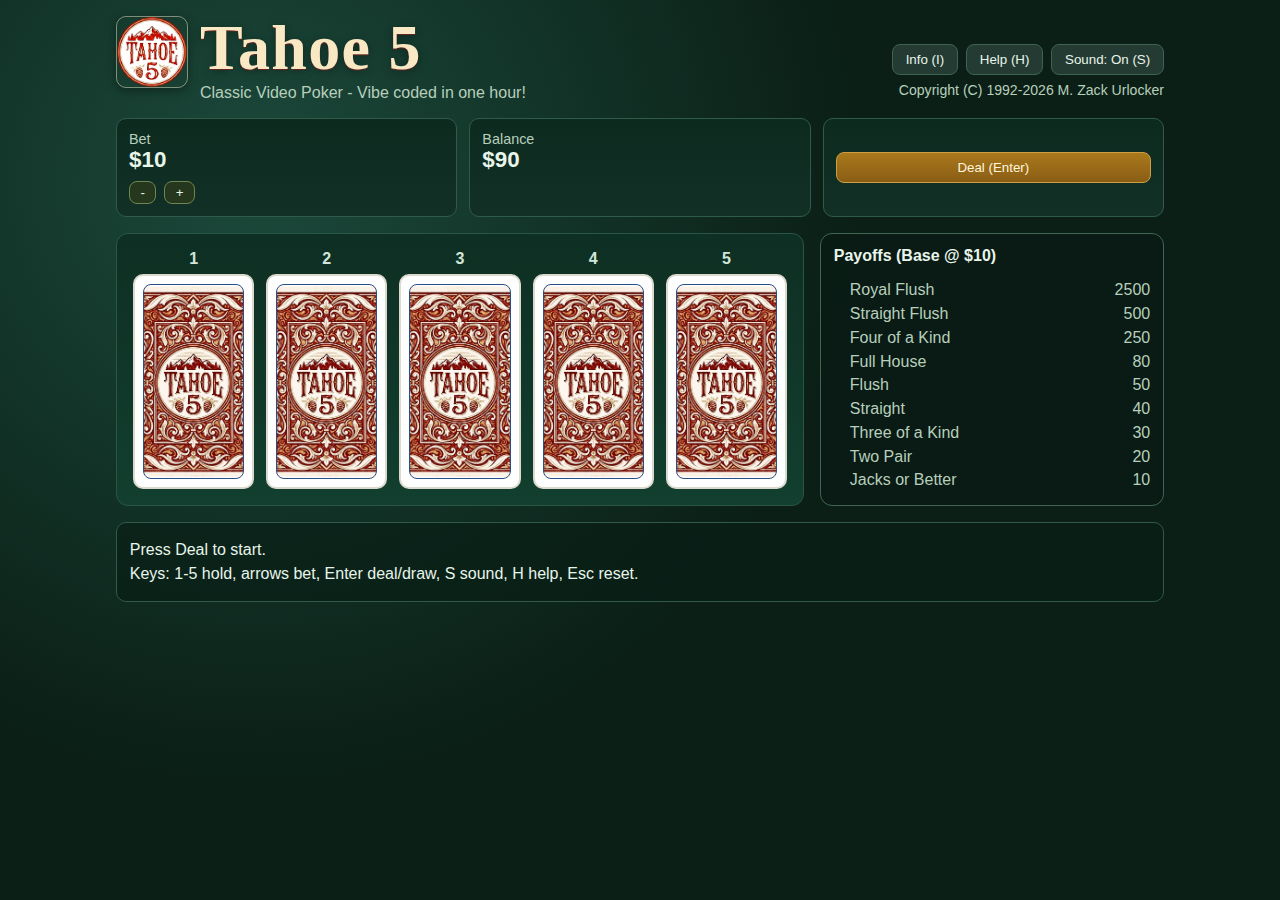
<file: index.html>
<!doctype html>
<html lang="en">
  <head>
    <meta charset="utf-8" />
    <meta name="viewport" content="width=device-width, initial-scale=1" />
    <title>Tahoe 5</title>
    <link rel="stylesheet" href="./styles.css" />
  </head>
  <body>
    <main class="app">
      <header class="topbar">
        <div class="brand">
          <img class="brand-logo" src="./assets/tahoe-5-logo-1.png" alt="Tahoe 5 logo" />
          <div class="brand-text">
            <h1>Tahoe 5</h1>
            <p>Classic Video Poker - Vibe coded in one hour!</p>
          </div>
        </div>
        <div class="controls">
          <div class="control-buttons">
            <button id="infoBtn" class="btn secondary" type="button" aria-label="Open info">Info (I)</button>
            <button id="helpBtn" class="btn secondary" type="button" aria-label="Open help">Help (H)</button>
            <button id="soundBtn" class="btn secondary" type="button" aria-label="Toggle sound">Sound: On (S)</button>
          </div>
          <p class="header-copyright">Copyright (C) 1992-2026 M. Zack Urlocker</p>
        </div>
      </header>

      <section class="status-panel" aria-label="Game status">
        <div class="status-item">
          <span>Bet</span>
          <strong id="betValue">$10</strong>
          <div class="bet-controls">
            <button id="betDownBtn" class="btn small" type="button" aria-label="Decrease bet">-</button>
            <button id="betUpBtn" class="btn small" type="button" aria-label="Increase bet">+</button>
          </div>
        </div>
        <div class="status-item">
          <span>Balance</span>
          <strong id="balanceValue">$90</strong>
        </div>
        <div class="status-item action-item">
          <button id="dealDrawBtn" class="btn primary" type="button">Deal (Enter)</button>
        </div>
      </section>

      <section class="table-area">
        <div class="cards" id="cards" aria-label="Hand cards"></div>
        <aside class="paytable" aria-label="Paytable">
          <h2>Payoffs (Base @ $10)</h2>
          <ul id="paytableList"></ul>
        </aside>
      </section>

      <section class="result">
        <p id="resultLine">Press Deal to start.</p>
        <p id="subLine">Keys: 1-5 hold, arrows bet, Enter deal/draw, S sound, H help, Esc reset.</p>
      </section>
    </main>

    <dialog id="helpDialog">
      <h2>How To Play</h2>
      <p>1. Adjust your bet before dealing.</p>
      <p>2. Press Deal, then select cards to Hold.</p>
      <p>3. Press Draw to replace non-held cards.</p>
      <p>4. Payout uses classic Tahoe values and bet multiplier.</p>
      <h3>Keyboard Controls</h3>
      <p>Enter = Deal/Draw, 1-5 = Hold toggle, Arrows = Bet, S = Sound, H = Help, Esc = Reset</p>
      <form method="dialog">
        <button class="btn primary" value="close">Close</button>
      </form>
    </dialog>

    <dialog id="infoDialog">
      <h2>Info</h2>
      <img class="info-logo" src="./assets/tahoe-5-logo-1.png" alt="Tahoe 5 logo" />
      <p>This project was based on a Turbo Pascal shareware game I published in 1992. It was made available for DOS, Windows and the Atari Portfolio. Unfortunately, I lost the source code decades ago.</p>
      <p>So last summer, I vibe coded a text mode version using Turbo Pascal 4.0 in a DOS Box with some ChatGPT assistance. I wrote most of the code by hand and had to correct much of the generated code.</p>
      <p>Now with ChatGPT 5.3 and the CodeX app from OpenAI, I created a PRD from the working Turbo Pascal source code and then generated a fully working JavaScript app. It worked first time! I added some graphics for the cards and then added or refined features using prompts in CodeX.</p>
      <p>I did not write or review any code in this version. It just worked!</p>
      <form method="dialog">
        <button class="btn primary" value="close">Close</button>
      </form>
    </dialog>

    <script src="./app.js"></script>
  </body>
</html>
</file>
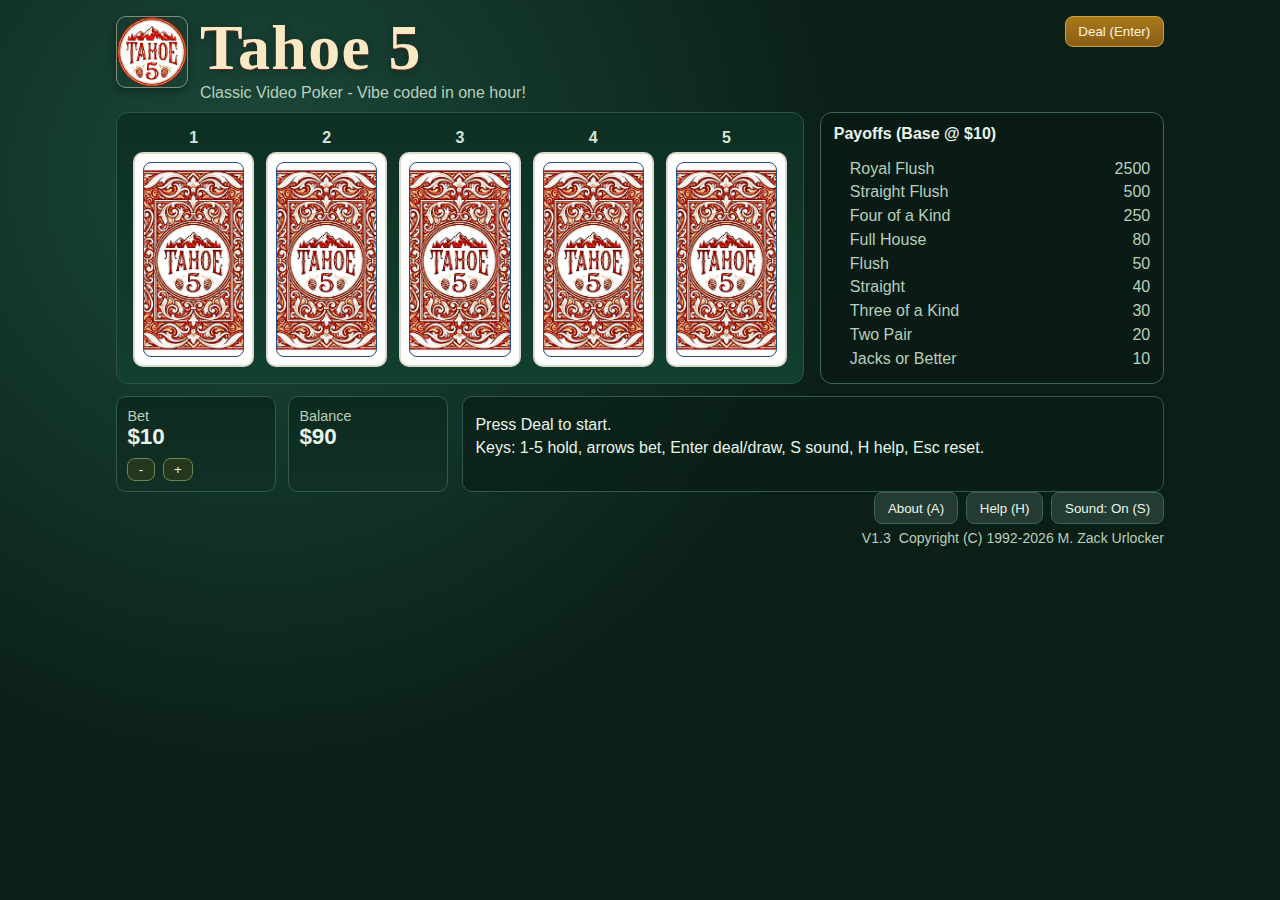
<file: app/index.html>
<!doctype html>
<html lang="en">
  <head>
    <meta charset="utf-8" />
    <meta name="viewport" content="width=device-width, initial-scale=1" />
    <title>Tahoe 5</title>
    <link rel="stylesheet" href="./styles.css?v=1.1.1" />
  </head>
  <body>
    <main class="app">
      <header class="topbar">
        <div class="brand">
          <img class="brand-logo" src="./assets/tahoe-5-logo-1.png" alt="Tahoe 5 logo" />
          <div class="brand-text">
            <h1>Tahoe 5</h1>
            <p>Classic Video Poker - Vibe coded in one hour!</p>
          </div>
        </div>
        <div class="header-action">
          <button id="dealDrawBtn" class="btn primary" type="button">Deal (Enter)</button>
        </div>
      </header>

      <section class="table-area">
        <div class="cards" id="cards" aria-label="Hand cards"></div>
        <aside class="paytable" aria-label="Paytable">
          <h2>Payoffs (Base @ $10)</h2>
          <ul id="paytableList"></ul>
        </aside>
      </section>

      <section class="status-row" aria-label="Game status and result">
        <section class="status-panel" aria-label="Game status">
          <div class="status-item">
            <span>Bet</span>
            <strong id="betValue">$10</strong>
            <div class="bet-controls">
              <button id="betDownBtn" class="btn small" type="button" aria-label="Decrease bet">-</button>
              <button id="betUpBtn" class="btn small" type="button" aria-label="Increase bet">+</button>
            </div>
          </div>
          <div class="status-item">
            <span>Balance</span>
            <strong id="balanceValue">$90</strong>
          </div>
        </section>

        <section class="result">
          <p id="resultLine">Press Deal to start.</p>
          <p id="subLine">Keys: 1-5 hold, arrows bet, Enter deal/draw, S sound, H help, Esc reset.</p>
        </section>
      </section>

      <section class="utility-panel">
        <div class="controls">
          <div class="control-buttons">
            <button id="aboutBtn" class="btn secondary" type="button" aria-label="Open about">About (A)</button>
            <button id="helpBtn" class="btn secondary" type="button" aria-label="Open help">Help (H)</button>
            <button id="soundBtn" class="btn secondary" type="button" aria-label="Toggle sound">Sound: On (S)</button>
          </div>
          <div class="utility-meta">
            <span id="versionTag" class="header-version">V1.3</span>
            <p class="header-copyright">Copyright (C) 1992-2026 M. Zack Urlocker</p>
          </div>
        </div>
      </section>
    </main>

    <dialog id="helpDialog">
      <h2>How To Play</h2>
      <p>1. Adjust your bet before dealing.</p>
      <p>2. Press Deal, then select cards to Hold.</p>
      <p>3. Press Draw to replace non-held cards.</p>
      <p>4. Payout uses classic Tahoe values and bet multiplier.</p>
      <h3>Keyboard Controls</h3>
      <p>Enter = Deal/Draw, 1-5 = Hold toggle, Arrows = Bet, S = Sound, H = Help, Esc = Reset</p>
      <form method="dialog">
        <button class="btn primary" value="close">Close</button>
      </form>
    </dialog>

    <dialog id="aboutDialog">
      <h2>About</h2>
      <img class="about-logo" src="./assets/tahoe-5-logo-1.png" alt="Tahoe 5 logo" />
      <p>This project was based on a Turbo Pascal shareware game I published in 1992. It was made available for DOS, Windows and the Atari Portfolio. Unfortunately, I lost the source code decades ago.</p>
      <p>So last summer, I vibe coded a text mode version using Turbo Pascal 4.0 in a DOS Box with some ChatGPT assistance. I wrote most of the code (about 600 lines) by hand. ChatGPT generated an efficient shuffle algorithm as well as the music routines. The latter didn't compile and had to be corrected by hand.</p>
      <p>Now with ChatGPT 5.3 and the CodeX app from OpenAI, I created a PRD from the working Turbo Pascal source code. Then I asked it to generate a VS Code project. It created the JavaScript app (around 700 lines) and the related html and css files (another 700 lines.) It compiled and ran first time! I added some graphics for the cards and then added a few features and fixed minor bugs using prompts in CodeX.</p>
      <p>I did not write or review any code in this version. It just worked!</p>
      <form method="dialog">
        <button class="btn primary" value="close">Close</button>
      </form>
    </dialog>

    <script src="./app.js?v=1.1.1"></script>
  </body>
</html>
</file>
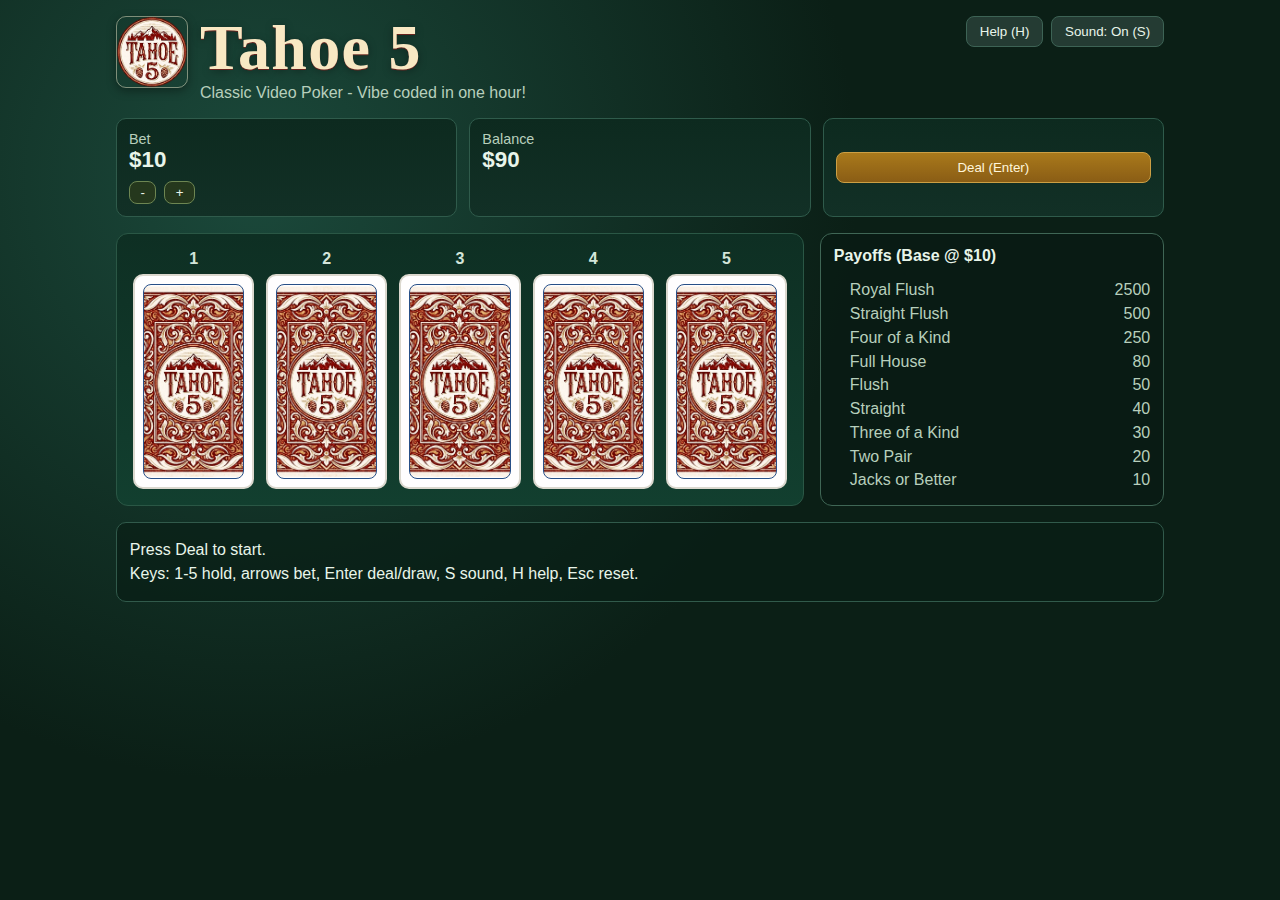
<file: v1.0/app/index.html>
<!doctype html>
<html lang="en">
  <head>
    <meta charset="utf-8" />
    <meta name="viewport" content="width=device-width, initial-scale=1" />
    <title>Tahoe 5</title>
    <link rel="stylesheet" href="./styles.css" />
  </head>
  <body>
    <main class="app">
      <header class="topbar">
        <div class="brand">
          <img class="brand-logo" src="./assets/tahoe-5-logo-1.png" alt="Tahoe 5 logo" />
          <div class="brand-text">
            <h1>Tahoe 5</h1>
            <p>Classic Video Poker - Vibe coded in one hour!</p>
          </div>
        </div>
        <div class="controls">
          <button id="helpBtn" class="btn secondary" type="button" aria-label="Open help">Help (H)</button>
          <button id="soundBtn" class="btn secondary" type="button" aria-label="Toggle sound">Sound: On (S)</button>
        </div>
      </header>

      <section class="status-panel" aria-label="Game status">
        <div class="status-item">
          <span>Bet</span>
          <strong id="betValue">$10</strong>
          <div class="bet-controls">
            <button id="betDownBtn" class="btn small" type="button" aria-label="Decrease bet">-</button>
            <button id="betUpBtn" class="btn small" type="button" aria-label="Increase bet">+</button>
          </div>
        </div>
        <div class="status-item">
          <span>Balance</span>
          <strong id="balanceValue">$90</strong>
        </div>
        <div class="status-item action-item">
          <button id="dealDrawBtn" class="btn primary" type="button">Deal (Enter)</button>
        </div>
      </section>

      <section class="table-area">
        <div class="cards" id="cards" aria-label="Hand cards"></div>
        <aside class="paytable" aria-label="Paytable">
          <h2>Payoffs (Base @ $10)</h2>
          <ul id="paytableList"></ul>
        </aside>
      </section>

      <section class="result">
        <p id="resultLine">Press Deal to start.</p>
        <p id="subLine">Keys: 1-5 hold, arrows bet, Enter deal/draw, S sound, H help, Esc reset.</p>
      </section>
    </main>

    <dialog id="helpDialog">
      <h2>How To Play</h2>
      <p>1. Adjust your bet before dealing.</p>
      <p>2. Press Deal, then select cards to Hold.</p>
      <p>3. Press Draw to replace non-held cards.</p>
      <p>4. Payout uses classic Tahoe values and bet multiplier.</p>
      <h3>Keyboard Controls</h3>
      <p>Enter = Deal/Draw, 1-5 = Hold toggle, Arrows = Bet, S = Sound, H = Help, Esc = Reset</p>
      <form method="dialog">
        <button class="btn primary" value="close">Close</button>
      </form>
    </dialog>

    <script src="./app.js"></script>
  </body>
</html>
</file>
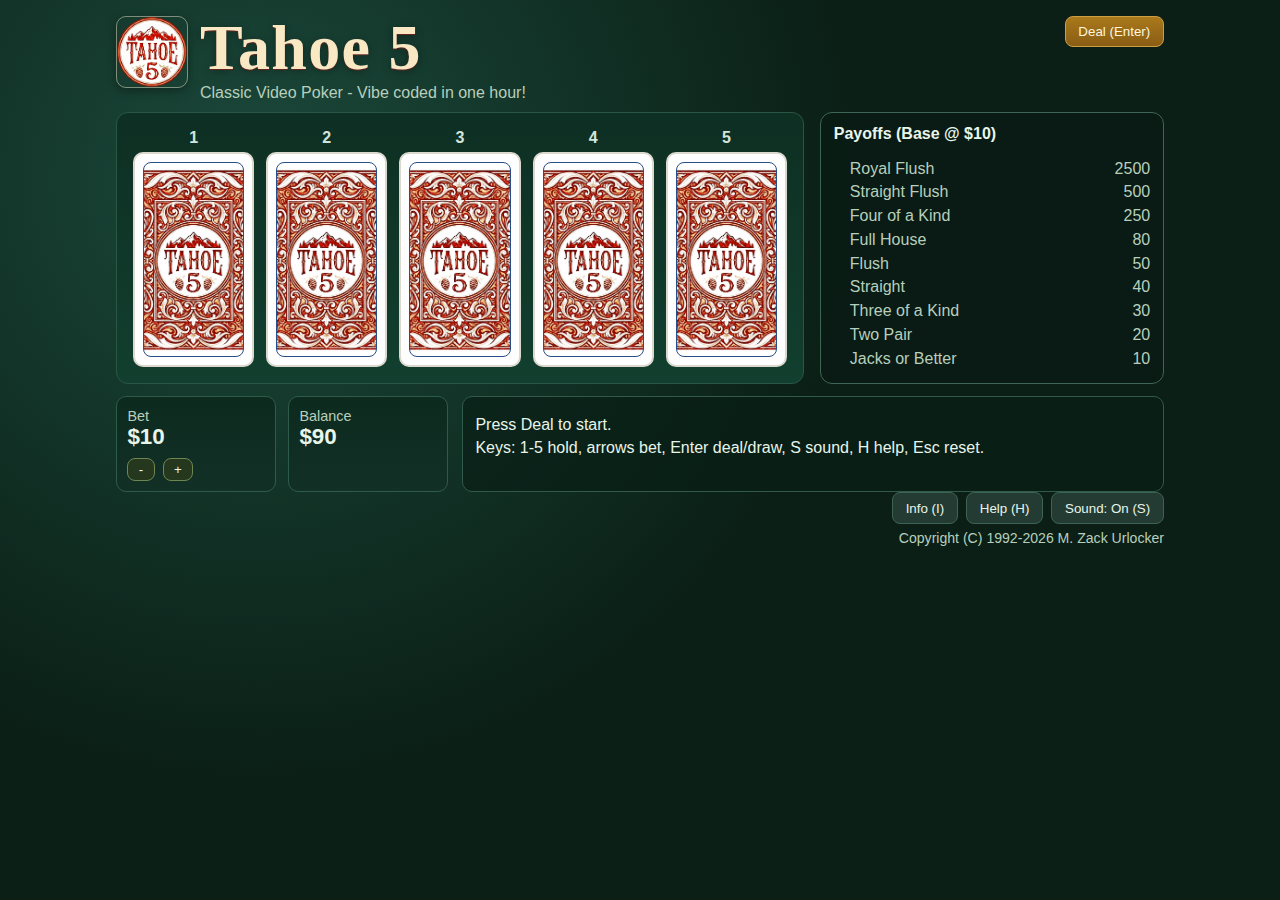
<file: versions/v1.2/app/index.html>
<!doctype html>
<html lang="en">
  <head>
    <meta charset="utf-8" />
    <meta name="viewport" content="width=device-width, initial-scale=1" />
    <title>Tahoe 5</title>
    <link rel="stylesheet" href="./styles.css?v=1.1.1" />
  </head>
  <body>
    <main class="app">
      <header class="topbar">
        <div class="brand">
          <img class="brand-logo" src="./assets/tahoe-5-logo-1.png" alt="Tahoe 5 logo" />
          <div class="brand-text">
            <h1>Tahoe 5</h1>
            <p>Classic Video Poker - Vibe coded in one hour!</p>
          </div>
        </div>
        <div class="header-action">
          <button id="dealDrawBtn" class="btn primary" type="button">Deal (Enter)</button>
        </div>
      </header>

      <section class="table-area">
        <div class="cards" id="cards" aria-label="Hand cards"></div>
        <aside class="paytable" aria-label="Paytable">
          <h2>Payoffs (Base @ $10)</h2>
          <ul id="paytableList"></ul>
        </aside>
      </section>

      <section class="status-row" aria-label="Game status and result">
        <section class="status-panel" aria-label="Game status">
          <div class="status-item">
            <span>Bet</span>
            <strong id="betValue">$10</strong>
            <div class="bet-controls">
              <button id="betDownBtn" class="btn small" type="button" aria-label="Decrease bet">-</button>
              <button id="betUpBtn" class="btn small" type="button" aria-label="Increase bet">+</button>
            </div>
          </div>
          <div class="status-item">
            <span>Balance</span>
            <strong id="balanceValue">$90</strong>
          </div>
        </section>

        <section class="result">
          <p id="resultLine">Press Deal to start.</p>
          <p id="subLine">Keys: 1-5 hold, arrows bet, Enter deal/draw, S sound, H help, Esc reset.</p>
        </section>
      </section>

      <section class="utility-panel">
        <div class="controls">
          <div class="control-buttons">
            <button id="infoBtn" class="btn secondary" type="button" aria-label="Open info">Info (I)</button>
            <button id="helpBtn" class="btn secondary" type="button" aria-label="Open help">Help (H)</button>
            <button id="soundBtn" class="btn secondary" type="button" aria-label="Toggle sound">Sound: On (S)</button>
          </div>
          <p class="header-copyright">Copyright (C) 1992-2026 M. Zack Urlocker</p>
        </div>
      </section>
    </main>

    <dialog id="helpDialog">
      <h2>How To Play</h2>
      <p>1. Adjust your bet before dealing.</p>
      <p>2. Press Deal, then select cards to Hold.</p>
      <p>3. Press Draw to replace non-held cards.</p>
      <p>4. Payout uses classic Tahoe values and bet multiplier.</p>
      <h3>Keyboard Controls</h3>
      <p>Enter = Deal/Draw, 1-5 = Hold toggle, Arrows = Bet, S = Sound, H = Help, Esc = Reset</p>
      <form method="dialog">
        <button class="btn primary" value="close">Close</button>
      </form>
    </dialog>

    <dialog id="infoDialog">
      <h2>Info</h2>
      <img class="info-logo" src="./assets/tahoe-5-logo-1.png" alt="Tahoe 5 logo" />
      <p>This project was based on a Turbo Pascal shareware game I published in 1992. It was made available for DOS, Windows and the Atari Portfolio. Unfortunately, I lost the source code decades ago.</p>
      <p>So last summer, I vibe coded a text mode version using Turbo Pascal 4.0 in a DOS Box with some ChatGPT assistance. I wrote most of the code (about 600 lines) by hand. ChatGPT generated an efficient shuffle algorithm as well as the music routines. The latter didn't compile and had to be corrected by hand.</p>
      <p>Now with ChatGPT 5.3 and the CodeX app from OpenAI, I created a PRD from the working Turbo Pascal source code. Then I asked it to generate a VS Code project. It created the JavaScript app (around 700 lines) and the related html and css files (another 700 lines.) It compiled and ran first time! I added some graphics for the cards and then added a few features and fixed minor bugs using prompts in CodeX.</p>
      <p>I did not write or review any code in this version. It just worked!</p>
      <form method="dialog">
        <button class="btn primary" value="close">Close</button>
      </form>
    </dialog>

    <script src="./app.js?v=1.1.1"></script>
  </body>
</html>
</file>
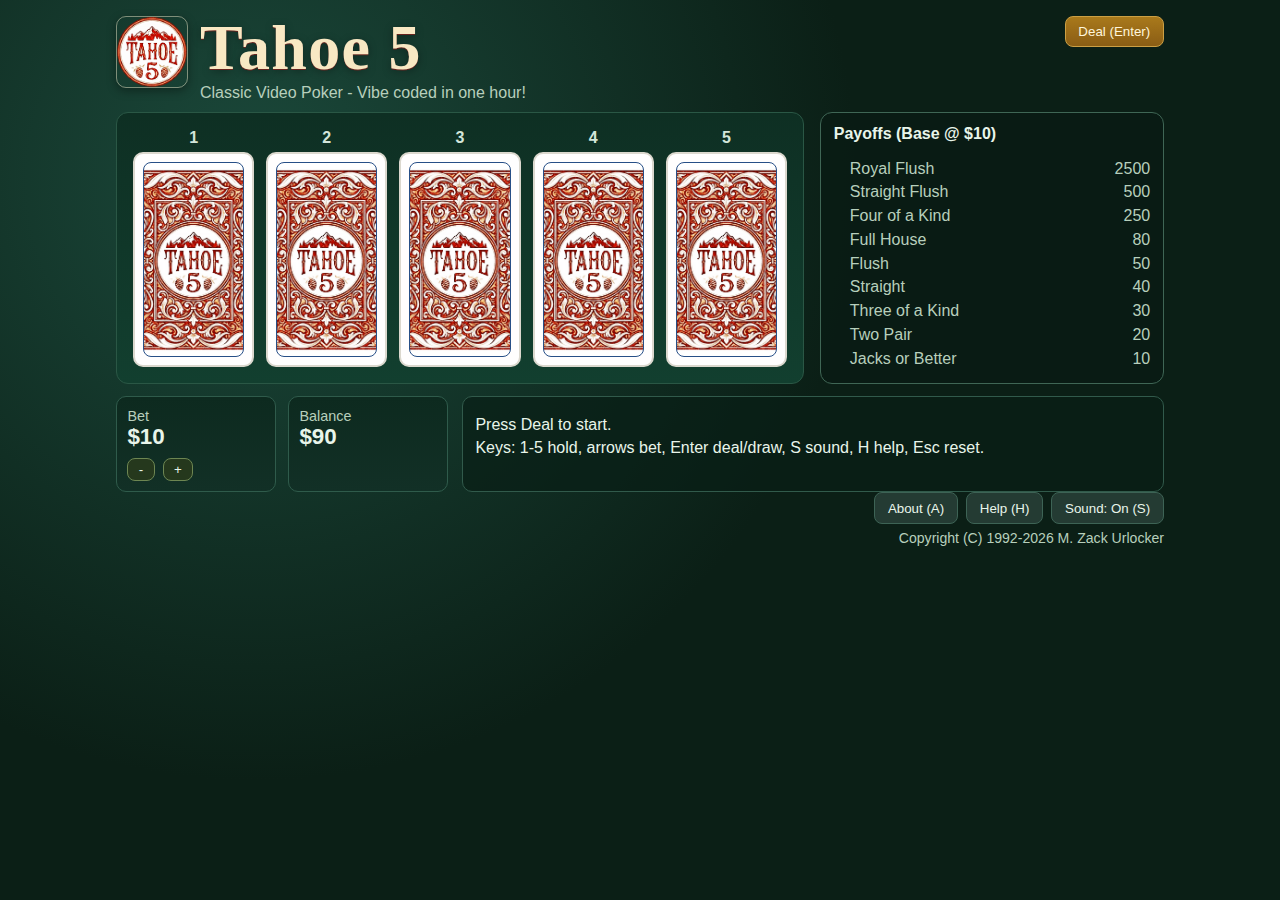
<file: versions/v1.3/app/index.html>
<!doctype html>
<html lang="en">
  <head>
    <meta charset="utf-8" />
    <meta name="viewport" content="width=device-width, initial-scale=1" />
    <title>Tahoe 5</title>
    <link rel="stylesheet" href="./styles.css?v=1.1.1" />
  </head>
  <body>
    <main class="app">
      <header class="topbar">
        <div class="brand">
          <img class="brand-logo" src="./assets/tahoe-5-logo-1.png" alt="Tahoe 5 logo" />
          <div class="brand-text">
            <h1>Tahoe 5</h1>
            <p>Classic Video Poker - Vibe coded in one hour!</p>
          </div>
        </div>
        <div class="header-action">
          <button id="dealDrawBtn" class="btn primary" type="button">Deal (Enter)</button>
        </div>
      </header>

      <section class="table-area">
        <div class="cards" id="cards" aria-label="Hand cards"></div>
        <aside class="paytable" aria-label="Paytable">
          <h2>Payoffs (Base @ $10)</h2>
          <ul id="paytableList"></ul>
        </aside>
      </section>

      <section class="status-row" aria-label="Game status and result">
        <section class="status-panel" aria-label="Game status">
          <div class="status-item">
            <span>Bet</span>
            <strong id="betValue">$10</strong>
            <div class="bet-controls">
              <button id="betDownBtn" class="btn small" type="button" aria-label="Decrease bet">-</button>
              <button id="betUpBtn" class="btn small" type="button" aria-label="Increase bet">+</button>
            </div>
          </div>
          <div class="status-item">
            <span>Balance</span>
            <strong id="balanceValue">$90</strong>
          </div>
        </section>

        <section class="result">
          <p id="resultLine">Press Deal to start.</p>
          <p id="subLine">Keys: 1-5 hold, arrows bet, Enter deal/draw, S sound, H help, Esc reset.</p>
        </section>
      </section>

      <section class="utility-panel">
        <div class="controls">
          <div class="control-buttons">
            <button id="aboutBtn" class="btn secondary" type="button" aria-label="Open about">About (A)</button>
            <button id="helpBtn" class="btn secondary" type="button" aria-label="Open help">Help (H)</button>
            <button id="soundBtn" class="btn secondary" type="button" aria-label="Toggle sound">Sound: On (S)</button>
          </div>
          <p class="header-copyright">Copyright (C) 1992-2026 M. Zack Urlocker</p>
        </div>
      </section>
    </main>

    <dialog id="helpDialog">
      <h2>How To Play</h2>
      <p>1. Adjust your bet before dealing.</p>
      <p>2. Press Deal, then select cards to Hold.</p>
      <p>3. Press Draw to replace non-held cards.</p>
      <p>4. Payout uses classic Tahoe values and bet multiplier.</p>
      <h3>Keyboard Controls</h3>
      <p>Enter = Deal/Draw, 1-5 = Hold toggle, Arrows = Bet, S = Sound, H = Help, Esc = Reset</p>
      <form method="dialog">
        <button class="btn primary" value="close">Close</button>
      </form>
    </dialog>

    <dialog id="aboutDialog">
      <h2>About</h2>
      <img class="about-logo" src="./assets/tahoe-5-logo-1.png" alt="Tahoe 5 logo" />
      <p>This project was based on a Turbo Pascal shareware game I published in 1992. It was made available for DOS, Windows and the Atari Portfolio. Unfortunately, I lost the source code decades ago.</p>
      <p>So last summer, I vibe coded a text mode version using Turbo Pascal 4.0 in a DOS Box with some ChatGPT assistance. I wrote most of the code (about 600 lines) by hand. ChatGPT generated an efficient shuffle algorithm as well as the music routines. The latter didn't compile and had to be corrected by hand.</p>
      <p>Now with ChatGPT 5.3 and the CodeX app from OpenAI, I created a PRD from the working Turbo Pascal source code. Then I asked it to generate a VS Code project. It created the JavaScript app (around 700 lines) and the related html and css files (another 700 lines.) It compiled and ran first time! I added some graphics for the cards and then added a few features and fixed minor bugs using prompts in CodeX.</p>
      <p>I did not write or review any code in this version. It just worked!</p>
      <form method="dialog">
        <button class="btn primary" value="close">Close</button>
      </form>
    </dialog>

    <script src="./app.js?v=1.1.1"></script>
  </body>
</html>
</file>
<file: styles.css>
:root {
  --bg: #0b1f16;
  --bg-alt: #123026;
  --card: #fffefe;
  --ink: #14201b;
  --text: #e8f5ea;
  --muted: #b7cfbc;
  --accent: #efbd4a;
  --accent-2: #d36f2f;
  --danger: #df5151;
  --ok: #63d189;
}

* {
  box-sizing: border-box;
}

body {
  margin: 0;
  font-family: "Trebuchet MS", "Segoe UI", sans-serif;
  color: var(--text);
  background: radial-gradient(circle at 20% 20%, #1b493b, var(--bg) 48%);
  min-height: 100vh;
}

.app {
  max-width: 1080px;
  margin: 0 auto;
  padding: 1rem;
}

.topbar {
  display: grid;
  grid-template-columns: 1fr auto;
  align-items: start;
  gap: 1rem;
  margin-bottom: 1rem;
}

.brand h1 {
  margin: 0;
  line-height: 1;
  font-family: "Snell Roundhand", "Brush Script MT", "Lucida Handwriting", cursive;
  letter-spacing: 0.02em;
  font-size: 4rem;
  font-weight: 700;
  color: #f8e8c3;
  text-shadow: 0 1px 0 #67231e, 0 2px 8px rgba(0, 0, 0, 0.35);
}

.brand p {
  margin: 0.25rem 0 0;
  color: var(--muted);
}

.brand {
  display: grid;
  grid-template-columns: auto 1fr;
  align-items: center;
  gap: 0.75rem;
}

.brand-text {
  display: grid;
}

.brand-logo {
  width: 72px;
  height: 72px;
  object-fit: cover;
  border-radius: 10px;
  border: 1px solid rgba(255, 244, 213, 0.45);
  box-shadow: 0 3px 10px rgba(0, 0, 0, 0.35);
  justify-self: start;
  align-self: start;
}

.controls {
  display: grid;
  justify-items: end;
  gap: 0.3rem;
  padding-top: 1.725rem;
}

.control-buttons {
  display: flex;
  gap: 0.5rem;
}

.header-copyright {
  margin: 0.12rem 0 0;
  color: var(--muted);
  font-size: 0.88rem;
  text-align: right;
}

.status-panel {
  display: grid;
  grid-template-columns: repeat(3, minmax(140px, 1fr));
  gap: 0.75rem;
  margin-bottom: 1rem;
}

.status-item {
  background: linear-gradient(180deg, #0d2a1f, var(--bg-alt));
  border: 1px solid #2f5b4b;
  border-radius: 10px;
  padding: 0.75rem;
}

.status-item span {
  display: block;
  color: var(--muted);
  font-size: 0.9rem;
}

.status-item strong {
  font-size: 1.4rem;
}

.action-item {
  display: grid;
  align-content: center;
}

.bet-controls {
  display: flex;
  gap: 0.5rem;
  margin-top: 0.5rem;
}

.btn {
  border: 1px solid #6d8652;
  background: #25381d;
  color: var(--text);
  border-radius: 8px;
  padding: 0.45rem 0.8rem;
  cursor: pointer;
}

.btn:hover {
  filter: brightness(1.12);
}

.btn.primary {
  background: linear-gradient(180deg, #a9791b, #8a5d15);
  border-color: #cc9f44;
  color: #fff6db;
}

.btn.secondary {
  background: #243b33;
  border-color: #3d6355;
}

.btn.small {
  padding: 0.2rem 0.65rem;
}

.table-area {
  display: grid;
  grid-template-columns: 2fr 1fr;
  gap: 1rem;
}

.cards {
  min-height: 260px;
  border: 1px solid #2a5745;
  border-radius: 12px;
  background: linear-gradient(180deg, #0e2f23 0%, #123f2f 100%);
  display: grid;
  grid-template-columns: repeat(5, minmax(90px, 1fr));
  gap: 0.75rem;
  padding: 1rem;
}

.card-column {
  display: grid;
  grid-template-rows: auto 1fr;
  gap: 0.35rem;
}

.card-meta {
  display: flex;
  justify-content: center;
  align-items: center;
  min-height: 1.1rem;
}

.slot-number {
  font-weight: 700;
  color: #d3e5da;
  font-size: 1rem;
  text-align: center;
}

.hold-outside {
  color: #f2cc6d;
  font-size: 0.74rem;
  letter-spacing: 0.06em;
  font-weight: 700;
  min-height: 0.9rem;
  line-height: 0.9rem;
  text-align: center;
}

.card-slot {
  background: var(--card);
  color: var(--ink);
  border-radius: 10px;
  min-height: 210px;
  padding: 0;
  display: block;
  border: 2px solid #dbd8ce;
  cursor: pointer;
  position: relative;
  overflow: hidden;
}

.card-column.is-held .card-slot {
  border-color: var(--accent);
  box-shadow: 0 0 0 2px rgba(239, 189, 74, 0.25);
}

.card-slot.is-dealing {
  animation: dealIn 220ms ease-out;
}

.card-slot.is-draw-back {
  animation: flipToBack 180ms ease-out forwards;
}

.card-slot.is-draw-reveal {
  animation: revealFromBack 240ms ease-out;
}

@keyframes dealIn {
  from {
    transform: translateY(-5px) scale(0.97);
    opacity: 0.88;
  }
  to {
    transform: translateY(0) scale(1);
    opacity: 1;
  }
}

@keyframes flipToBack {
  from {
    transform: rotateY(0deg) scale(1);
  }
  45% {
    transform: rotateY(88deg) scale(0.98);
  }
  to {
    transform: rotateY(0deg) scale(1);
  }
}

@keyframes revealFromBack {
  from {
    transform: rotateY(82deg) scale(0.98);
    filter: saturate(0.9) brightness(0.95);
  }
  to {
    transform: rotateY(0deg) scale(1);
    filter: saturate(1) brightness(1);
  }
}

.card-slot.red {
  color: #bc2430;
}

.card-corner {
  position: absolute;
  font-weight: 800;
  line-height: 0.95;
  display: flex;
  flex-direction: column;
  align-items: center;
  z-index: 2;
}

.card-corner.top {
  top: 8px;
  left: 8px;
}

.card-corner.bottom {
  right: 8px;
  bottom: 8px;
  transform: rotate(180deg);
}

.card-corner .rank {
  font-size: 1.5rem;
}

.card-corner .suit {
  font-size: 1.35rem;
}

.card-body {
  position: absolute;
  inset: 10% 10% 10% 10%;
  display: grid;
  place-items: center;
}

.pip-field {
  width: 100%;
  height: 100%;
  display: grid;
  grid-template-columns: repeat(3, 1fr);
  grid-template-rows: repeat(5, 1fr);
  align-items: center;
  justify-items: center;
}

.pip {
  font-size: 1.8rem;
  line-height: 1;
}

.pip.invert {
  transform: rotate(180deg);
}

.court-wrap {
  width: 100%;
  height: 100%;
  border-radius: 8px;
  overflow: hidden;
  background: #fffefe;
}

.court-img {
  width: 100%;
  height: 100%;
  display: block;
  object-fit: cover;
}

.ace-art {
  width: 100%;
  height: 100%;
  border-radius: 10px;
  background: radial-gradient(circle at center, #ffffff 0%, #fffefe 62%, #fbfbfb 100%);
  display: grid;
  place-items: center;
}

.ace-logo {
  width: 40px;
  height: 40px;
  object-fit: cover;
  border-radius: 8px;
}

.ace-logo-center {
  width: 62px;
  height: 62px;
  border-radius: 10px;
}

.ace-symbol {
  font-size: 4.2rem;
  line-height: 1;
  font-weight: 700;
}

.ace-ribbon {
  display: none;
}

.card-back {
  position: absolute;
  inset: 8px;
  border-radius: 8px;
  background-image: url("./assets/tahoe-5-back.jpg");
  background-size: cover;
  background-position: center;
  border: 1px solid #274f87;
}

.paytable {
  border: 1px solid #3f6655;
  border-radius: 12px;
  padding: 0.8rem;
  background: rgba(9, 27, 19, 0.72);
}

.paytable h2 {
  margin-top: 0;
  font-size: 1rem;
}

.paytable ul {
  margin: 0;
  padding-left: 1rem;
}

.paytable li {
  display: flex;
  justify-content: space-between;
  gap: 0.75rem;
  padding: 0.18rem 0;
  color: var(--muted);
}

.paytable li.win {
  color: var(--ok);
  font-weight: 700;
}

.result {
  margin-top: 1rem;
  border: 1px solid #315a4b;
  border-radius: 10px;
  padding: 0.8rem;
  background: rgba(9, 30, 21, 0.7);
}

.result p {
  margin: 0.35rem 0;
}

#resultLine.is-win {
  color: var(--ok);
}

#resultLine.is-loss {
  color: var(--danger);
}

#helpDialog {
  border: 1px solid #2d4a3f;
  border-radius: 12px;
  max-width: 640px;
}

#infoDialog {
  border: 1px solid #2d4a3f;
  border-radius: 12px;
  width: min(50vw, 640px);
  max-width: 640px;
  min-width: 0;
  box-sizing: border-box;
  position: relative;
  padding-top: 1.2rem;
}

#infoDialog p:first-of-type {
  padding-right: 7.2rem;
}

.info-logo {
  width: 92px;
  height: 92px;
  object-fit: cover;
  border-radius: 12px;
  border: 1px solid rgba(255, 244, 213, 0.5);
  box-shadow: 0 3px 10px rgba(0, 0, 0, 0.28);
  position: absolute;
  top: 0.9rem;
  right: 0.9rem;
  margin: 0;
}

#helpDialog::backdrop {
  background: rgba(0, 0, 0, 0.65);
}

#infoDialog::backdrop {
  background: rgba(0, 0, 0, 0.65);
}

@media (max-width: 900px) {
  .table-area {
    grid-template-columns: 1fr;
  }
}

@media (max-width: 700px) {
  #infoDialog {
    width: 92vw;
    max-width: 92vw;
  }

  #infoDialog p:first-of-type {
    padding-right: 5.6rem;
  }

  .info-logo {
    width: 66px;
    height: 66px;
    top: 0.85rem;
    right: 0.85rem;
  }

  .topbar {
    grid-template-columns: 1fr;
  }

  .brand-logo {
    width: 58px;
    height: 58px;
  }

  .brand h1 {
    font-size: 2.4rem;
  }

  .brand p {
    font-size: 0.86rem;
  }

  .header-copyright {
    font-size: 0.74rem;
  }

  .status-panel {
    grid-template-columns: 1fr;
  }

  .cards {
    grid-template-columns: repeat(5, minmax(58px, 1fr));
    min-height: auto;
  }

  .card-slot {
    min-height: 145px;
  }

  .slot-number {
    font-size: 0.8rem;
  }

  .hold-outside {
    font-size: 0.64rem;
  }

  .card-corner .rank {
    font-size: 1.2rem;
  }

  .card-corner .suit {
    font-size: 1.05rem;
  }

  .pip {
    font-size: 1.2rem;
  }

  .ace-symbol {
    font-size: 2.6rem;
  }

  .ace-logo {
    width: 30px;
    height: 30px;
  }

  .ace-logo-center {
    width: 44px;
    height: 44px;
  }
}
</file>
<file: app/styles.css>
:root {
  --bg: #0b1f16;
  --bg-alt: #123026;
  --card: #fffefe;
  --ink: #14201b;
  --text: #e8f5ea;
  --muted: #b7cfbc;
  --accent: #efbd4a;
  --accent-2: #d36f2f;
  --danger: #df5151;
  --ok: #63d189;
}

* {
  box-sizing: border-box;
}

body {
  margin: 0;
  font-family: "Trebuchet MS", "Segoe UI", sans-serif;
  color: var(--text);
  background: radial-gradient(circle at 20% 20%, #1b493b, var(--bg) 48%);
  min-height: 100vh;
}

.app {
  max-width: 1080px;
  margin: 0 auto;
  padding: 1rem;
  display: flex;
  flex-direction: column;
}

.topbar {
  display: grid;
  grid-template-columns: 1fr auto;
  align-items: start;
  gap: 1rem;
  margin-bottom: 0.6rem;
}

.brand h1 {
  margin: 0;
  line-height: 1;
  font-family: "Snell Roundhand", "Brush Script MT", "Lucida Handwriting", cursive;
  letter-spacing: 0.02em;
  font-size: 4rem;
  font-weight: 700;
  color: #f8e8c3;
  text-shadow: 0 1px 0 #67231e, 0 2px 8px rgba(0, 0, 0, 0.35);
}

.brand p {
  margin: 0.25rem 0 0;
  color: var(--muted);
}

.brand {
  display: grid;
  grid-template-columns: auto 1fr;
  align-items: center;
  gap: 0.75rem;
}

.brand-text {
  display: grid;
}

.brand-logo {
  width: 72px;
  height: 72px;
  object-fit: cover;
  border-radius: 10px;
  border: 1px solid rgba(255, 244, 213, 0.45);
  box-shadow: 0 3px 10px rgba(0, 0, 0, 0.35);
  justify-self: start;
  align-self: start;
}

.controls {
  display: grid;
  justify-items: end;
  gap: 0.3rem;
}

.header-action {
  align-self: start;
}

.utility-panel {
  margin-bottom: 0.75rem;
  align-self: flex-end;
}

.control-buttons {
  display: flex;
  gap: 0.5rem;
}

.header-copyright {
  margin: 0.12rem 0 0;
  color: var(--muted);
  font-size: 0.88rem;
  text-align: right;
}

.header-version {
  margin: 0.12rem 0 0;
  color: var(--muted);
  font-size: 0.88rem;
  text-align: left;
}

.utility-meta {
  width: 100%;
  display: flex;
  justify-content: space-between;
  align-items: baseline;
  gap: 0.5rem;
}

.status-panel {
  display: grid;
  grid-template-columns: repeat(2, minmax(118px, 160px));
  gap: 0.75rem;
  margin-bottom: 0;
  width: fit-content;
  flex: 0 0 auto;
}

.status-item {
  background: linear-gradient(180deg, #0d2a1f, var(--bg-alt));
  border: 1px solid #2f5b4b;
  border-radius: 10px;
  padding: 0.65rem;
}

.status-item span {
  display: block;
  color: var(--muted);
  font-size: 0.9rem;
}

.status-item strong {
  font-size: 1.4rem;
}

.action-item {
  display: grid;
  align-content: center;
}

.bet-controls {
  display: flex;
  gap: 0.5rem;
  margin-top: 0.5rem;
}

.btn {
  border: 1px solid #6d8652;
  background: #25381d;
  color: var(--text);
  border-radius: 8px;
  padding: 0.45rem 0.8rem;
  cursor: pointer;
}

.btn:hover {
  filter: brightness(1.12);
}

.btn.primary {
  background: linear-gradient(180deg, #a9791b, #8a5d15);
  border-color: #cc9f44;
  color: #fff6db;
}

.btn.secondary {
  background: #243b33;
  border-color: #3d6355;
}

.btn.small {
  padding: 0.2rem 0.65rem;
}

.table-area {
  display: grid;
  grid-template-columns: 2fr 1fr;
  gap: 1rem;
}

.status-row {
  display: flex;
  gap: 0.85rem;
  align-items: stretch;
  margin-top: 0.75rem;
}

.cards {
  min-height: 260px;
  border: 1px solid #2a5745;
  border-radius: 12px;
  background: linear-gradient(180deg, #0e2f23 0%, #123f2f 100%);
  display: grid;
  grid-template-columns: repeat(5, minmax(90px, 1fr));
  gap: 0.75rem;
  padding: 1rem;
}

.card-column {
  display: grid;
  grid-template-rows: auto 1fr;
  gap: 0.35rem;
}

.card-meta {
  display: flex;
  justify-content: center;
  align-items: center;
  min-height: 1.1rem;
}

.slot-number {
  font-weight: 700;
  color: #d3e5da;
  font-size: 1rem;
  text-align: center;
}

.hold-outside {
  color: #f2cc6d;
  font-size: 0.74rem;
  letter-spacing: 0.06em;
  font-weight: 700;
  min-height: 0.9rem;
  line-height: 0.9rem;
  text-align: center;
}

.card-slot {
  background: var(--card);
  color: var(--ink);
  border-radius: 10px;
  min-height: 210px;
  padding: 0;
  display: block;
  border: 2px solid #dbd8ce;
  cursor: pointer;
  position: relative;
  overflow: hidden;
}

.card-column.is-held .card-slot {
  border-color: var(--accent);
  box-shadow: 0 0 0 2px rgba(239, 189, 74, 0.25);
}

.card-slot.is-dealing {
  animation: dealIn 220ms ease-out;
}

.card-slot.is-draw-back {
  animation: flipToBack 180ms ease-out forwards;
}

.card-slot.is-draw-reveal {
  animation: revealFromBack 240ms ease-out;
}

@keyframes dealIn {
  from {
    transform: translateY(-5px) scale(0.97);
    opacity: 0.88;
  }
  to {
    transform: translateY(0) scale(1);
    opacity: 1;
  }
}

@keyframes flipToBack {
  from {
    transform: rotateY(0deg) scale(1);
  }
  45% {
    transform: rotateY(88deg) scale(0.98);
  }
  to {
    transform: rotateY(0deg) scale(1);
  }
}

@keyframes revealFromBack {
  from {
    transform: rotateY(82deg) scale(0.98);
    filter: saturate(0.9) brightness(0.95);
  }
  to {
    transform: rotateY(0deg) scale(1);
    filter: saturate(1) brightness(1);
  }
}

.card-slot.red {
  color: #bc2430;
}

.card-corner {
  position: absolute;
  font-weight: 800;
  line-height: 0.95;
  display: flex;
  flex-direction: column;
  align-items: center;
  z-index: 2;
}

.card-corner.top {
  top: 8px;
  left: 8px;
}

.card-corner.bottom {
  right: 8px;
  bottom: 8px;
  transform: rotate(180deg);
}

.card-corner .rank {
  font-size: 1.5rem;
}

.card-corner .suit {
  font-size: 1.35rem;
}

.card-body {
  position: absolute;
  inset: 10% 10% 10% 10%;
  display: grid;
  place-items: center;
}

.pip-field {
  width: 100%;
  height: 100%;
  display: grid;
  grid-template-columns: repeat(3, 1fr);
  grid-template-rows: repeat(5, 1fr);
  align-items: center;
  justify-items: center;
}

.pip {
  font-size: 1.8rem;
  line-height: 1;
}

.pip.invert {
  transform: rotate(180deg);
}

.court-wrap {
  width: 100%;
  height: 100%;
  border-radius: 8px;
  overflow: hidden;
  background: #fffefe;
}

.court-img {
  width: 100%;
  height: 100%;
  display: block;
  object-fit: cover;
}

.ace-art {
  width: 100%;
  height: 100%;
  border-radius: 10px;
  background: radial-gradient(circle at center, #ffffff 0%, #fffefe 62%, #fbfbfb 100%);
  display: grid;
  place-items: center;
}

.ace-logo {
  width: 40px;
  height: 40px;
  object-fit: cover;
  border-radius: 8px;
}

.ace-logo-center {
  width: 62px;
  height: 62px;
  border-radius: 10px;
}

.ace-symbol {
  font-size: 4.2rem;
  line-height: 1;
  font-weight: 700;
}

.ace-ribbon {
  display: none;
}

.card-back {
  position: absolute;
  inset: 8px;
  border-radius: 8px;
  background-image: url("./assets/tahoe-5-back.jpg");
  background-size: cover;
  background-position: center;
  border: 1px solid #274f87;
}

.paytable {
  border: 1px solid #3f6655;
  border-radius: 12px;
  padding: 0.8rem;
  background: rgba(9, 27, 19, 0.72);
}

.paytable h2 {
  margin-top: 0;
  font-size: 1rem;
}

.paytable ul {
  margin: 0;
  padding-left: 1rem;
}

.paytable li {
  display: flex;
  justify-content: space-between;
  gap: 0.75rem;
  padding: 0.18rem 0;
  color: var(--muted);
}

.paytable li.win {
  color: var(--ok);
  font-weight: 700;
}

.result {
  margin-top: 0;
  border: 1px solid #315a4b;
  border-radius: 10px;
  padding: 0.8rem;
  background: rgba(9, 30, 21, 0.7);
  flex: 1 1 auto;
  min-width: 0;
}

.result p {
  margin: 0.35rem 0;
}

#resultLine.is-win {
  color: var(--ok);
}

#resultLine.is-loss {
  color: var(--danger);
}

#helpDialog {
  border: 1px solid #2d4a3f;
  border-radius: 12px;
  max-width: 640px;
}

#aboutDialog {
  border: 1px solid #2d4a3f;
  border-radius: 12px;
  width: min(50vw, 640px);
  max-width: 640px;
  min-width: 0;
  box-sizing: border-box;
  position: relative;
  padding-top: 1.2rem;
}

#aboutDialog p:first-of-type {
  padding-right: 7.2rem;
}

.about-logo {
  width: 92px;
  height: 92px;
  object-fit: cover;
  border-radius: 12px;
  border: 1px solid rgba(255, 244, 213, 0.5);
  box-shadow: 0 3px 10px rgba(0, 0, 0, 0.28);
  position: absolute;
  top: 0.9rem;
  right: 0.9rem;
  margin: 0;
}

#helpDialog::backdrop {
  background: rgba(0, 0, 0, 0.65);
}

#aboutDialog::backdrop {
  background: rgba(0, 0, 0, 0.65);
}

@media (max-width: 900px) {
  .table-area {
    display: contents;
  }

  .cards {
    order: 2;
  }

  .topbar {
    order: 1;
  }

  .status-row {
    order: 3;
  }

  .paytable {
    order: 4;
    margin-top: 0.2rem;
  }

  .result {
    text-align: right;
    margin-top: 0.55rem;
  }

  .status-panel {
    grid-template-columns: repeat(2, minmax(120px, 1fr));
    margin-top: 0.55rem;
    margin-bottom: 0.55rem;
  }

  .utility-panel {
    order: 5;
    align-self: stretch;
    margin-bottom: 0;
  }

  .controls {
    justify-items: stretch;
    gap: 0.45rem;
  }

  .control-buttons {
    width: 100%;
    justify-content: space-between;
    gap: 0.35rem;
  }

  .control-buttons .btn {
    flex: 1 1 0;
    text-align: center;
    padding-left: 0.35rem;
    padding-right: 0.35rem;
  }

  .header-copyright {
    text-align: right;
    padding-right: 0.1rem;
  }

  .utility-meta {
    justify-content: flex-end;
    width: auto;
    margin-left: auto;
  }
}

@media (max-width: 700px) {
  #aboutDialog {
    width: 92vw;
    max-width: 92vw;
  }

  #aboutDialog p:first-of-type {
    padding-right: 5.6rem;
  }

  .about-logo {
    width: 66px;
    height: 66px;
    top: 0.85rem;
    right: 0.85rem;
  }

  .topbar {
    grid-template-columns: 1fr;
    align-items: start;
    gap: 0.65rem;
  }

  .header-action {
    justify-self: end;
  }

  .header-action .btn {
    padding: 0.55rem 0.85rem;
  }

  .brand-logo {
    width: 58px;
    height: 58px;
  }

  .brand h1 {
    font-size: 2.4rem;
  }

  .brand p {
    font-size: 0.86rem;
  }

  .header-copyright,
  .header-version {
    font-size: 0.74rem;
  }

  .status-panel {
    grid-template-columns: repeat(2, minmax(120px, 1fr));
  }

  .cards {
    grid-template-columns: repeat(5, minmax(58px, 1fr));
    min-height: auto;
  }

  .card-slot {
    min-height: 145px;
  }

  .slot-number {
    font-size: 0.8rem;
  }

  .hold-outside {
    font-size: 0.64rem;
  }

  .card-corner .rank {
    font-size: 1.2rem;
  }

  .card-corner .suit {
    font-size: 1.05rem;
  }

  .pip {
    font-size: 1.2rem;
  }

  .ace-symbol {
    font-size: 2.6rem;
  }

  .ace-logo {
    width: 30px;
    height: 30px;
  }

  .ace-logo-center {
    width: 44px;
    height: 44px;
  }
}

@media (max-width: 900px) and (orientation: portrait) {
  .topbar {
    margin-bottom: 0.35rem;
  }

  .brand h1 {
    font-size: 2.1rem;
  }

  .brand p {
    font-size: 0.74rem;
    margin-top: 0.12rem;
  }

  .header-action .btn {
    padding: 0.42rem 0.72rem;
    font-size: 0.86rem;
  }

  .table-area {
    gap: 0.45rem;
  }

  .cards {
    grid-template-columns: repeat(5, minmax(52px, 1fr));
    gap: 0.35rem;
    padding: 0.45rem;
  }

  .card-slot {
    min-height: 112px;
  }

  .card-corner.top {
    top: 5px;
    left: 5px;
  }

  .card-corner.bottom {
    right: 5px;
    bottom: 5px;
  }

  .card-corner .rank {
    font-size: 0.95rem;
  }

  .card-corner .suit {
    font-size: 0.82rem;
  }

  .card-body {
    inset: 20% 12% 18% 12%;
  }

  .pip-field {
    row-gap: 0;
  }

  .pip {
    font-size: 0.9rem;
  }

  .court-wrap {
    border-radius: 6px;
  }

  .ace-logo-center {
    width: 34px;
    height: 34px;
    border-radius: 7px;
  }

  .status-row {
    gap: 0.5rem;
    margin-top: 0.45rem;
  }

  .status-panel {
    grid-template-columns: repeat(2, minmax(95px, 132px));
    gap: 0.45rem;
    margin-top: 0.15rem;
    margin-bottom: 0.15rem;
  }

  .status-item {
    padding: 0.45rem;
  }

  .status-item span {
    font-size: 0.72rem;
  }

  .status-item strong {
    font-size: 1.06rem;
  }

  .bet-controls {
    gap: 0.28rem;
    margin-top: 0.25rem;
  }

  .btn.small {
    padding: 0.14rem 0.48rem;
  }

  .result {
    margin-top: 0.15rem;
    padding: 0.42rem 0.52rem;
  }

  .result p {
    margin: 0.12rem 0;
    font-size: 0.86rem;
    line-height: 1.2;
  }

  #subLine {
    display: none;
  }

  .paytable {
    margin-top: 0.08rem;
    padding: 0.52rem;
  }

  .paytable h2 {
    font-size: 0.84rem;
    margin-bottom: 0.28rem;
  }

  .paytable ul {
    padding-left: 0.8rem;
  }

  .paytable li {
    font-size: 0.78rem;
    padding: 0.06rem 0;
  }

  .control-buttons .btn {
    font-size: 0.75rem;
    padding-top: 0.28rem;
    padding-bottom: 0.28rem;
  }

  .header-copyright,
  .header-version {
    font-size: 0.66rem;
    margin-top: 0.05rem;
  }
}

/* Safari/iPhone portrait fine-tuning */
@supports (-webkit-touch-callout: none) {
  @media (max-width: 430px) and (orientation: portrait) {
    .app {
      padding: 0.72rem;
    }

    .topbar {
      margin-bottom: 0.24rem;
    }

    .brand h1 {
      font-size: 1.95rem;
      line-height: 0.95;
    }

    .brand-logo {
      width: 52px;
      height: 52px;
    }

    .cards {
      grid-template-columns: repeat(5, minmax(48px, 1fr));
      gap: 0.28rem;
      padding: 0.34rem;
    }

    .card-slot {
      min-height: 104px;
      border-radius: 8px;
    }

    .card-body {
      inset: 22% 13% 19% 13%;
    }

    .pip {
      font-size: 0.82rem;
    }

    .ace-logo-center {
      width: 30px;
      height: 30px;
      border-radius: 6px;
    }

    .status-row {
      gap: 0.38rem;
      margin-top: 0.32rem;
    }

    .status-panel {
      grid-template-columns: repeat(2, minmax(90px, 124px));
      gap: 0.36rem;
    }

    .status-item {
      padding: 0.4rem;
    }

    .status-item strong {
      font-size: 1rem;
    }

    .result {
      padding: 0.35rem 0.45rem;
    }

    .result p {
      font-size: 0.8rem;
    }

    .paytable {
      padding: 0.42rem;
    }

    .paytable h2 {
      font-size: 0.8rem;
      margin-bottom: 0.22rem;
    }

    .paytable li {
      font-size: 0.74rem;
      padding: 0.04rem 0;
    }
  }
}
</file>
<file: v1.0/app/styles.css>
:root {
  --bg: #0b1f16;
  --bg-alt: #123026;
  --card: #fffefe;
  --ink: #14201b;
  --text: #e8f5ea;
  --muted: #b7cfbc;
  --accent: #efbd4a;
  --accent-2: #d36f2f;
  --danger: #df5151;
  --ok: #63d189;
}

* {
  box-sizing: border-box;
}

body {
  margin: 0;
  font-family: "Trebuchet MS", "Segoe UI", sans-serif;
  color: var(--text);
  background: radial-gradient(circle at 20% 20%, #1b493b, var(--bg) 48%);
  min-height: 100vh;
}

.app {
  max-width: 1080px;
  margin: 0 auto;
  padding: 1rem;
}

.topbar {
  display: grid;
  grid-template-columns: 1fr auto;
  align-items: start;
  gap: 1rem;
  margin-bottom: 1rem;
}

.brand h1 {
  margin: 0;
  line-height: 1;
  font-family: "Snell Roundhand", "Brush Script MT", "Lucida Handwriting", cursive;
  letter-spacing: 0.02em;
  font-size: 4rem;
  font-weight: 700;
  color: #f8e8c3;
  text-shadow: 0 1px 0 #67231e, 0 2px 8px rgba(0, 0, 0, 0.35);
}

.brand p {
  margin: 0.25rem 0 0;
  color: var(--muted);
}

.brand {
  display: grid;
  grid-template-columns: auto 1fr;
  align-items: center;
  gap: 0.75rem;
}

.brand-text {
  display: grid;
}

.brand-logo {
  width: 72px;
  height: 72px;
  object-fit: cover;
  border-radius: 10px;
  border: 1px solid rgba(255, 244, 213, 0.45);
  box-shadow: 0 3px 10px rgba(0, 0, 0, 0.35);
  justify-self: start;
  align-self: start;
}

.controls {
  display: flex;
  gap: 0.5rem;
}

.status-panel {
  display: grid;
  grid-template-columns: repeat(3, minmax(140px, 1fr));
  gap: 0.75rem;
  margin-bottom: 1rem;
}

.status-item {
  background: linear-gradient(180deg, #0d2a1f, var(--bg-alt));
  border: 1px solid #2f5b4b;
  border-radius: 10px;
  padding: 0.75rem;
}

.status-item span {
  display: block;
  color: var(--muted);
  font-size: 0.9rem;
}

.status-item strong {
  font-size: 1.4rem;
}

.action-item {
  display: grid;
  align-content: center;
}

.bet-controls {
  display: flex;
  gap: 0.5rem;
  margin-top: 0.5rem;
}

.btn {
  border: 1px solid #6d8652;
  background: #25381d;
  color: var(--text);
  border-radius: 8px;
  padding: 0.45rem 0.8rem;
  cursor: pointer;
}

.btn:hover {
  filter: brightness(1.12);
}

.btn.primary {
  background: linear-gradient(180deg, #a9791b, #8a5d15);
  border-color: #cc9f44;
  color: #fff6db;
}

.btn.secondary {
  background: #243b33;
  border-color: #3d6355;
}

.btn.small {
  padding: 0.2rem 0.65rem;
}

.table-area {
  display: grid;
  grid-template-columns: 2fr 1fr;
  gap: 1rem;
}

.cards {
  min-height: 260px;
  border: 1px solid #2a5745;
  border-radius: 12px;
  background: linear-gradient(180deg, #0e2f23 0%, #123f2f 100%);
  display: grid;
  grid-template-columns: repeat(5, minmax(90px, 1fr));
  gap: 0.75rem;
  padding: 1rem;
}

.card-column {
  display: grid;
  grid-template-rows: auto 1fr;
  gap: 0.35rem;
}

.card-meta {
  display: flex;
  justify-content: center;
  align-items: center;
  min-height: 1.1rem;
}

.slot-number {
  font-weight: 700;
  color: #d3e5da;
  font-size: 1rem;
  text-align: center;
}

.hold-outside {
  color: #f2cc6d;
  font-size: 0.74rem;
  letter-spacing: 0.06em;
  font-weight: 700;
  min-height: 0.9rem;
  line-height: 0.9rem;
  text-align: center;
}

.card-slot {
  background: var(--card);
  color: var(--ink);
  border-radius: 10px;
  min-height: 210px;
  padding: 0;
  display: block;
  border: 2px solid #dbd8ce;
  cursor: pointer;
  position: relative;
  overflow: hidden;
}

.card-column.is-held .card-slot {
  border-color: var(--accent);
  box-shadow: 0 0 0 2px rgba(239, 189, 74, 0.25);
}

.card-slot.is-dealing {
  animation: dealIn 220ms ease-out;
}

.card-slot.is-draw-back {
  animation: flipToBack 180ms ease-out forwards;
}

.card-slot.is-draw-reveal {
  animation: revealFromBack 240ms ease-out;
}

@keyframes dealIn {
  from {
    transform: translateY(-5px) scale(0.97);
    opacity: 0.88;
  }
  to {
    transform: translateY(0) scale(1);
    opacity: 1;
  }
}

@keyframes flipToBack {
  from {
    transform: rotateY(0deg) scale(1);
  }
  45% {
    transform: rotateY(88deg) scale(0.98);
  }
  to {
    transform: rotateY(0deg) scale(1);
  }
}

@keyframes revealFromBack {
  from {
    transform: rotateY(82deg) scale(0.98);
    filter: saturate(0.9) brightness(0.95);
  }
  to {
    transform: rotateY(0deg) scale(1);
    filter: saturate(1) brightness(1);
  }
}

.card-slot.red {
  color: #bc2430;
}

.card-corner {
  position: absolute;
  font-weight: 800;
  line-height: 0.95;
  display: flex;
  flex-direction: column;
  align-items: center;
  z-index: 2;
}

.card-corner.top {
  top: 8px;
  left: 8px;
}

.card-corner.bottom {
  right: 8px;
  bottom: 8px;
  transform: rotate(180deg);
}

.card-corner .rank {
  font-size: 1.5rem;
}

.card-corner .suit {
  font-size: 1.35rem;
}

.card-body {
  position: absolute;
  inset: 10% 10% 10% 10%;
  display: grid;
  place-items: center;
}

.pip-field {
  width: 100%;
  height: 100%;
  display: grid;
  grid-template-columns: repeat(3, 1fr);
  grid-template-rows: repeat(5, 1fr);
  align-items: center;
  justify-items: center;
}

.pip {
  font-size: 1.8rem;
  line-height: 1;
}

.pip.invert {
  transform: rotate(180deg);
}

.court-wrap {
  width: 100%;
  height: 100%;
  border-radius: 8px;
  overflow: hidden;
  background: #fffefe;
}

.court-img {
  width: 100%;
  height: 100%;
  display: block;
  object-fit: cover;
}

.ace-art {
  width: 100%;
  height: 100%;
  border-radius: 10px;
  background: radial-gradient(circle at center, #ffffff 0%, #fffefe 62%, #fbfbfb 100%);
  display: grid;
  place-items: center;
}

.ace-logo {
  width: 40px;
  height: 40px;
  object-fit: cover;
  border-radius: 8px;
}

.ace-logo-center {
  width: 62px;
  height: 62px;
  border-radius: 10px;
}

.ace-symbol {
  font-size: 4.2rem;
  line-height: 1;
  font-weight: 700;
}

.ace-ribbon {
  display: none;
}

.card-back {
  position: absolute;
  inset: 8px;
  border-radius: 8px;
  background-image: url("./assets/tahoe-5-back.jpg");
  background-size: cover;
  background-position: center;
  border: 1px solid #274f87;
}

.paytable {
  border: 1px solid #3f6655;
  border-radius: 12px;
  padding: 0.8rem;
  background: rgba(9, 27, 19, 0.72);
}

.paytable h2 {
  margin-top: 0;
  font-size: 1rem;
}

.paytable ul {
  margin: 0;
  padding-left: 1rem;
}

.paytable li {
  display: flex;
  justify-content: space-between;
  gap: 0.75rem;
  padding: 0.18rem 0;
  color: var(--muted);
}

.paytable li.win {
  color: var(--ok);
  font-weight: 700;
}

.result {
  margin-top: 1rem;
  border: 1px solid #315a4b;
  border-radius: 10px;
  padding: 0.8rem;
  background: rgba(9, 30, 21, 0.7);
}

.result p {
  margin: 0.35rem 0;
}

#resultLine.is-win {
  color: var(--ok);
}

#resultLine.is-loss {
  color: var(--danger);
}

#helpDialog {
  border: 1px solid #2d4a3f;
  border-radius: 12px;
  max-width: 640px;
}

#helpDialog::backdrop {
  background: rgba(0, 0, 0, 0.65);
}

@media (max-width: 900px) {
  .table-area {
    grid-template-columns: 1fr;
  }
}

@media (max-width: 700px) {
  .topbar {
    grid-template-columns: 1fr;
  }

  .brand-logo {
    width: 58px;
    height: 58px;
  }

  .brand h1 {
    font-size: 2.4rem;
  }

  .brand p {
    font-size: 0.86rem;
  }

  .status-panel {
    grid-template-columns: 1fr;
  }

  .cards {
    grid-template-columns: repeat(5, minmax(58px, 1fr));
    min-height: auto;
  }

  .card-slot {
    min-height: 145px;
  }

  .slot-number {
    font-size: 0.8rem;
  }

  .hold-outside {
    font-size: 0.64rem;
  }

  .card-corner .rank {
    font-size: 1.2rem;
  }

  .card-corner .suit {
    font-size: 1.05rem;
  }

  .pip {
    font-size: 1.2rem;
  }

  .ace-symbol {
    font-size: 2.6rem;
  }

  .ace-logo {
    width: 30px;
    height: 30px;
  }

  .ace-logo-center {
    width: 44px;
    height: 44px;
  }
}
</file>
<file: versions/v1.2/app/styles.css>
:root {
  --bg: #0b1f16;
  --bg-alt: #123026;
  --card: #fffefe;
  --ink: #14201b;
  --text: #e8f5ea;
  --muted: #b7cfbc;
  --accent: #efbd4a;
  --accent-2: #d36f2f;
  --danger: #df5151;
  --ok: #63d189;
}

* {
  box-sizing: border-box;
}

body {
  margin: 0;
  font-family: "Trebuchet MS", "Segoe UI", sans-serif;
  color: var(--text);
  background: radial-gradient(circle at 20% 20%, #1b493b, var(--bg) 48%);
  min-height: 100vh;
}

.app {
  max-width: 1080px;
  margin: 0 auto;
  padding: 1rem;
  display: flex;
  flex-direction: column;
}

.topbar {
  display: grid;
  grid-template-columns: 1fr auto;
  align-items: start;
  gap: 1rem;
  margin-bottom: 0.6rem;
}

.brand h1 {
  margin: 0;
  line-height: 1;
  font-family: "Snell Roundhand", "Brush Script MT", "Lucida Handwriting", cursive;
  letter-spacing: 0.02em;
  font-size: 4rem;
  font-weight: 700;
  color: #f8e8c3;
  text-shadow: 0 1px 0 #67231e, 0 2px 8px rgba(0, 0, 0, 0.35);
}

.brand p {
  margin: 0.25rem 0 0;
  color: var(--muted);
}

.brand {
  display: grid;
  grid-template-columns: auto 1fr;
  align-items: center;
  gap: 0.75rem;
}

.brand-text {
  display: grid;
}

.brand-logo {
  width: 72px;
  height: 72px;
  object-fit: cover;
  border-radius: 10px;
  border: 1px solid rgba(255, 244, 213, 0.45);
  box-shadow: 0 3px 10px rgba(0, 0, 0, 0.35);
  justify-self: start;
  align-self: start;
}

.controls {
  display: grid;
  justify-items: end;
  gap: 0.3rem;
}

.header-action {
  align-self: start;
}

.utility-panel {
  margin-bottom: 0.75rem;
  align-self: flex-end;
}

.control-buttons {
  display: flex;
  gap: 0.5rem;
}

.header-copyright {
  margin: 0.12rem 0 0;
  color: var(--muted);
  font-size: 0.88rem;
  text-align: right;
}

.status-panel {
  display: grid;
  grid-template-columns: repeat(2, minmax(118px, 160px));
  gap: 0.75rem;
  margin-bottom: 0;
  width: fit-content;
  flex: 0 0 auto;
}

.status-item {
  background: linear-gradient(180deg, #0d2a1f, var(--bg-alt));
  border: 1px solid #2f5b4b;
  border-radius: 10px;
  padding: 0.65rem;
}

.status-item span {
  display: block;
  color: var(--muted);
  font-size: 0.9rem;
}

.status-item strong {
  font-size: 1.4rem;
}

.action-item {
  display: grid;
  align-content: center;
}

.bet-controls {
  display: flex;
  gap: 0.5rem;
  margin-top: 0.5rem;
}

.btn {
  border: 1px solid #6d8652;
  background: #25381d;
  color: var(--text);
  border-radius: 8px;
  padding: 0.45rem 0.8rem;
  cursor: pointer;
}

.btn:hover {
  filter: brightness(1.12);
}

.btn.primary {
  background: linear-gradient(180deg, #a9791b, #8a5d15);
  border-color: #cc9f44;
  color: #fff6db;
}

.btn.secondary {
  background: #243b33;
  border-color: #3d6355;
}

.btn.small {
  padding: 0.2rem 0.65rem;
}

.table-area {
  display: grid;
  grid-template-columns: 2fr 1fr;
  gap: 1rem;
}

.status-row {
  display: flex;
  gap: 0.85rem;
  align-items: stretch;
  margin-top: 0.75rem;
}

.cards {
  min-height: 260px;
  border: 1px solid #2a5745;
  border-radius: 12px;
  background: linear-gradient(180deg, #0e2f23 0%, #123f2f 100%);
  display: grid;
  grid-template-columns: repeat(5, minmax(90px, 1fr));
  gap: 0.75rem;
  padding: 1rem;
}

.card-column {
  display: grid;
  grid-template-rows: auto 1fr;
  gap: 0.35rem;
}

.card-meta {
  display: flex;
  justify-content: center;
  align-items: center;
  min-height: 1.1rem;
}

.slot-number {
  font-weight: 700;
  color: #d3e5da;
  font-size: 1rem;
  text-align: center;
}

.hold-outside {
  color: #f2cc6d;
  font-size: 0.74rem;
  letter-spacing: 0.06em;
  font-weight: 700;
  min-height: 0.9rem;
  line-height: 0.9rem;
  text-align: center;
}

.card-slot {
  background: var(--card);
  color: var(--ink);
  border-radius: 10px;
  min-height: 210px;
  padding: 0;
  display: block;
  border: 2px solid #dbd8ce;
  cursor: pointer;
  position: relative;
  overflow: hidden;
}

.card-column.is-held .card-slot {
  border-color: var(--accent);
  box-shadow: 0 0 0 2px rgba(239, 189, 74, 0.25);
}

.card-slot.is-dealing {
  animation: dealIn 220ms ease-out;
}

.card-slot.is-draw-back {
  animation: flipToBack 180ms ease-out forwards;
}

.card-slot.is-draw-reveal {
  animation: revealFromBack 240ms ease-out;
}

@keyframes dealIn {
  from {
    transform: translateY(-5px) scale(0.97);
    opacity: 0.88;
  }
  to {
    transform: translateY(0) scale(1);
    opacity: 1;
  }
}

@keyframes flipToBack {
  from {
    transform: rotateY(0deg) scale(1);
  }
  45% {
    transform: rotateY(88deg) scale(0.98);
  }
  to {
    transform: rotateY(0deg) scale(1);
  }
}

@keyframes revealFromBack {
  from {
    transform: rotateY(82deg) scale(0.98);
    filter: saturate(0.9) brightness(0.95);
  }
  to {
    transform: rotateY(0deg) scale(1);
    filter: saturate(1) brightness(1);
  }
}

.card-slot.red {
  color: #bc2430;
}

.card-corner {
  position: absolute;
  font-weight: 800;
  line-height: 0.95;
  display: flex;
  flex-direction: column;
  align-items: center;
  z-index: 2;
}

.card-corner.top {
  top: 8px;
  left: 8px;
}

.card-corner.bottom {
  right: 8px;
  bottom: 8px;
  transform: rotate(180deg);
}

.card-corner .rank {
  font-size: 1.5rem;
}

.card-corner .suit {
  font-size: 1.35rem;
}

.card-body {
  position: absolute;
  inset: 10% 10% 10% 10%;
  display: grid;
  place-items: center;
}

.pip-field {
  width: 100%;
  height: 100%;
  display: grid;
  grid-template-columns: repeat(3, 1fr);
  grid-template-rows: repeat(5, 1fr);
  align-items: center;
  justify-items: center;
}

.pip {
  font-size: 1.8rem;
  line-height: 1;
}

.pip.invert {
  transform: rotate(180deg);
}

.court-wrap {
  width: 100%;
  height: 100%;
  border-radius: 8px;
  overflow: hidden;
  background: #fffefe;
}

.court-img {
  width: 100%;
  height: 100%;
  display: block;
  object-fit: cover;
}

.ace-art {
  width: 100%;
  height: 100%;
  border-radius: 10px;
  background: radial-gradient(circle at center, #ffffff 0%, #fffefe 62%, #fbfbfb 100%);
  display: grid;
  place-items: center;
}

.ace-logo {
  width: 40px;
  height: 40px;
  object-fit: cover;
  border-radius: 8px;
}

.ace-logo-center {
  width: 62px;
  height: 62px;
  border-radius: 10px;
}

.ace-symbol {
  font-size: 4.2rem;
  line-height: 1;
  font-weight: 700;
}

.ace-ribbon {
  display: none;
}

.card-back {
  position: absolute;
  inset: 8px;
  border-radius: 8px;
  background-image: url("./assets/tahoe-5-back.jpg");
  background-size: cover;
  background-position: center;
  border: 1px solid #274f87;
}

.paytable {
  border: 1px solid #3f6655;
  border-radius: 12px;
  padding: 0.8rem;
  background: rgba(9, 27, 19, 0.72);
}

.paytable h2 {
  margin-top: 0;
  font-size: 1rem;
}

.paytable ul {
  margin: 0;
  padding-left: 1rem;
}

.paytable li {
  display: flex;
  justify-content: space-between;
  gap: 0.75rem;
  padding: 0.18rem 0;
  color: var(--muted);
}

.paytable li.win {
  color: var(--ok);
  font-weight: 700;
}

.result {
  margin-top: 0;
  border: 1px solid #315a4b;
  border-radius: 10px;
  padding: 0.8rem;
  background: rgba(9, 30, 21, 0.7);
  flex: 1 1 auto;
  min-width: 0;
}

.result p {
  margin: 0.35rem 0;
}

#resultLine.is-win {
  color: var(--ok);
}

#resultLine.is-loss {
  color: var(--danger);
}

#helpDialog {
  border: 1px solid #2d4a3f;
  border-radius: 12px;
  max-width: 640px;
}

#infoDialog {
  border: 1px solid #2d4a3f;
  border-radius: 12px;
  width: min(50vw, 640px);
  max-width: 640px;
  min-width: 0;
  box-sizing: border-box;
  position: relative;
  padding-top: 1.2rem;
}

#infoDialog p:first-of-type {
  padding-right: 7.2rem;
}

.info-logo {
  width: 92px;
  height: 92px;
  object-fit: cover;
  border-radius: 12px;
  border: 1px solid rgba(255, 244, 213, 0.5);
  box-shadow: 0 3px 10px rgba(0, 0, 0, 0.28);
  position: absolute;
  top: 0.9rem;
  right: 0.9rem;
  margin: 0;
}

#helpDialog::backdrop {
  background: rgba(0, 0, 0, 0.65);
}

#infoDialog::backdrop {
  background: rgba(0, 0, 0, 0.65);
}

@media (max-width: 900px) {
  .table-area {
    display: contents;
  }

  .cards {
    order: 2;
  }

  .topbar {
    order: 1;
  }

  .status-row {
    order: 3;
  }

  .paytable {
    order: 4;
    margin-top: 0.2rem;
  }

  .result {
    text-align: right;
    margin-top: 0.55rem;
  }

  .status-panel {
    grid-template-columns: repeat(2, minmax(120px, 1fr));
    margin-top: 0.55rem;
    margin-bottom: 0.55rem;
  }

  .utility-panel {
    order: 5;
    align-self: stretch;
    margin-bottom: 0;
  }

  .controls {
    justify-items: stretch;
    gap: 0.45rem;
  }

  .control-buttons {
    width: 100%;
    justify-content: space-between;
    gap: 0.35rem;
  }

  .control-buttons .btn {
    flex: 1 1 0;
    text-align: center;
    padding-left: 0.35rem;
    padding-right: 0.35rem;
  }

  .header-copyright {
    text-align: right;
    padding-right: 0.1rem;
  }
}

@media (max-width: 700px) {
  #infoDialog {
    width: 92vw;
    max-width: 92vw;
  }

  #infoDialog p:first-of-type {
    padding-right: 5.6rem;
  }

  .info-logo {
    width: 66px;
    height: 66px;
    top: 0.85rem;
    right: 0.85rem;
  }

  .topbar {
    grid-template-columns: 1fr;
    align-items: start;
    gap: 0.65rem;
  }

  .header-action {
    justify-self: end;
  }

  .header-action .btn {
    padding: 0.55rem 0.85rem;
  }

  .brand-logo {
    width: 58px;
    height: 58px;
  }

  .brand h1 {
    font-size: 2.4rem;
  }

  .brand p {
    font-size: 0.86rem;
  }

  .header-copyright {
    font-size: 0.74rem;
  }

  .status-panel {
    grid-template-columns: repeat(2, minmax(120px, 1fr));
  }

  .cards {
    grid-template-columns: repeat(5, minmax(58px, 1fr));
    min-height: auto;
  }

  .card-slot {
    min-height: 145px;
  }

  .slot-number {
    font-size: 0.8rem;
  }

  .hold-outside {
    font-size: 0.64rem;
  }

  .card-corner .rank {
    font-size: 1.2rem;
  }

  .card-corner .suit {
    font-size: 1.05rem;
  }

  .pip {
    font-size: 1.2rem;
  }

  .ace-symbol {
    font-size: 2.6rem;
  }

  .ace-logo {
    width: 30px;
    height: 30px;
  }

  .ace-logo-center {
    width: 44px;
    height: 44px;
  }
}
</file>
<file: versions/v1.3/app/styles.css>
:root {
  --bg: #0b1f16;
  --bg-alt: #123026;
  --card: #fffefe;
  --ink: #14201b;
  --text: #e8f5ea;
  --muted: #b7cfbc;
  --accent: #efbd4a;
  --accent-2: #d36f2f;
  --danger: #df5151;
  --ok: #63d189;
}

* {
  box-sizing: border-box;
}

body {
  margin: 0;
  font-family: "Trebuchet MS", "Segoe UI", sans-serif;
  color: var(--text);
  background: radial-gradient(circle at 20% 20%, #1b493b, var(--bg) 48%);
  min-height: 100vh;
}

.app {
  max-width: 1080px;
  margin: 0 auto;
  padding: 1rem;
  display: flex;
  flex-direction: column;
}

.topbar {
  display: grid;
  grid-template-columns: 1fr auto;
  align-items: start;
  gap: 1rem;
  margin-bottom: 0.6rem;
}

.brand h1 {
  margin: 0;
  line-height: 1;
  font-family: "Snell Roundhand", "Brush Script MT", "Lucida Handwriting", cursive;
  letter-spacing: 0.02em;
  font-size: 4rem;
  font-weight: 700;
  color: #f8e8c3;
  text-shadow: 0 1px 0 #67231e, 0 2px 8px rgba(0, 0, 0, 0.35);
}

.brand p {
  margin: 0.25rem 0 0;
  color: var(--muted);
}

.brand {
  display: grid;
  grid-template-columns: auto 1fr;
  align-items: center;
  gap: 0.75rem;
}

.brand-text {
  display: grid;
}

.brand-logo {
  width: 72px;
  height: 72px;
  object-fit: cover;
  border-radius: 10px;
  border: 1px solid rgba(255, 244, 213, 0.45);
  box-shadow: 0 3px 10px rgba(0, 0, 0, 0.35);
  justify-self: start;
  align-self: start;
}

.controls {
  display: grid;
  justify-items: end;
  gap: 0.3rem;
}

.header-action {
  align-self: start;
}

.utility-panel {
  margin-bottom: 0.75rem;
  align-self: flex-end;
}

.control-buttons {
  display: flex;
  gap: 0.5rem;
}

.header-copyright {
  margin: 0.12rem 0 0;
  color: var(--muted);
  font-size: 0.88rem;
  text-align: right;
}

.status-panel {
  display: grid;
  grid-template-columns: repeat(2, minmax(118px, 160px));
  gap: 0.75rem;
  margin-bottom: 0;
  width: fit-content;
  flex: 0 0 auto;
}

.status-item {
  background: linear-gradient(180deg, #0d2a1f, var(--bg-alt));
  border: 1px solid #2f5b4b;
  border-radius: 10px;
  padding: 0.65rem;
}

.status-item span {
  display: block;
  color: var(--muted);
  font-size: 0.9rem;
}

.status-item strong {
  font-size: 1.4rem;
}

.action-item {
  display: grid;
  align-content: center;
}

.bet-controls {
  display: flex;
  gap: 0.5rem;
  margin-top: 0.5rem;
}

.btn {
  border: 1px solid #6d8652;
  background: #25381d;
  color: var(--text);
  border-radius: 8px;
  padding: 0.45rem 0.8rem;
  cursor: pointer;
}

.btn:hover {
  filter: brightness(1.12);
}

.btn.primary {
  background: linear-gradient(180deg, #a9791b, #8a5d15);
  border-color: #cc9f44;
  color: #fff6db;
}

.btn.secondary {
  background: #243b33;
  border-color: #3d6355;
}

.btn.small {
  padding: 0.2rem 0.65rem;
}

.table-area {
  display: grid;
  grid-template-columns: 2fr 1fr;
  gap: 1rem;
}

.status-row {
  display: flex;
  gap: 0.85rem;
  align-items: stretch;
  margin-top: 0.75rem;
}

.cards {
  min-height: 260px;
  border: 1px solid #2a5745;
  border-radius: 12px;
  background: linear-gradient(180deg, #0e2f23 0%, #123f2f 100%);
  display: grid;
  grid-template-columns: repeat(5, minmax(90px, 1fr));
  gap: 0.75rem;
  padding: 1rem;
}

.card-column {
  display: grid;
  grid-template-rows: auto 1fr;
  gap: 0.35rem;
}

.card-meta {
  display: flex;
  justify-content: center;
  align-items: center;
  min-height: 1.1rem;
}

.slot-number {
  font-weight: 700;
  color: #d3e5da;
  font-size: 1rem;
  text-align: center;
}

.hold-outside {
  color: #f2cc6d;
  font-size: 0.74rem;
  letter-spacing: 0.06em;
  font-weight: 700;
  min-height: 0.9rem;
  line-height: 0.9rem;
  text-align: center;
}

.card-slot {
  background: var(--card);
  color: var(--ink);
  border-radius: 10px;
  min-height: 210px;
  padding: 0;
  display: block;
  border: 2px solid #dbd8ce;
  cursor: pointer;
  position: relative;
  overflow: hidden;
}

.card-column.is-held .card-slot {
  border-color: var(--accent);
  box-shadow: 0 0 0 2px rgba(239, 189, 74, 0.25);
}

.card-slot.is-dealing {
  animation: dealIn 220ms ease-out;
}

.card-slot.is-draw-back {
  animation: flipToBack 180ms ease-out forwards;
}

.card-slot.is-draw-reveal {
  animation: revealFromBack 240ms ease-out;
}

@keyframes dealIn {
  from {
    transform: translateY(-5px) scale(0.97);
    opacity: 0.88;
  }
  to {
    transform: translateY(0) scale(1);
    opacity: 1;
  }
}

@keyframes flipToBack {
  from {
    transform: rotateY(0deg) scale(1);
  }
  45% {
    transform: rotateY(88deg) scale(0.98);
  }
  to {
    transform: rotateY(0deg) scale(1);
  }
}

@keyframes revealFromBack {
  from {
    transform: rotateY(82deg) scale(0.98);
    filter: saturate(0.9) brightness(0.95);
  }
  to {
    transform: rotateY(0deg) scale(1);
    filter: saturate(1) brightness(1);
  }
}

.card-slot.red {
  color: #bc2430;
}

.card-corner {
  position: absolute;
  font-weight: 800;
  line-height: 0.95;
  display: flex;
  flex-direction: column;
  align-items: center;
  z-index: 2;
}

.card-corner.top {
  top: 8px;
  left: 8px;
}

.card-corner.bottom {
  right: 8px;
  bottom: 8px;
  transform: rotate(180deg);
}

.card-corner .rank {
  font-size: 1.5rem;
}

.card-corner .suit {
  font-size: 1.35rem;
}

.card-body {
  position: absolute;
  inset: 10% 10% 10% 10%;
  display: grid;
  place-items: center;
}

.pip-field {
  width: 100%;
  height: 100%;
  display: grid;
  grid-template-columns: repeat(3, 1fr);
  grid-template-rows: repeat(5, 1fr);
  align-items: center;
  justify-items: center;
}

.pip {
  font-size: 1.8rem;
  line-height: 1;
}

.pip.invert {
  transform: rotate(180deg);
}

.court-wrap {
  width: 100%;
  height: 100%;
  border-radius: 8px;
  overflow: hidden;
  background: #fffefe;
}

.court-img {
  width: 100%;
  height: 100%;
  display: block;
  object-fit: cover;
}

.ace-art {
  width: 100%;
  height: 100%;
  border-radius: 10px;
  background: radial-gradient(circle at center, #ffffff 0%, #fffefe 62%, #fbfbfb 100%);
  display: grid;
  place-items: center;
}

.ace-logo {
  width: 40px;
  height: 40px;
  object-fit: cover;
  border-radius: 8px;
}

.ace-logo-center {
  width: 62px;
  height: 62px;
  border-radius: 10px;
}

.ace-symbol {
  font-size: 4.2rem;
  line-height: 1;
  font-weight: 700;
}

.ace-ribbon {
  display: none;
}

.card-back {
  position: absolute;
  inset: 8px;
  border-radius: 8px;
  background-image: url("./assets/tahoe-5-back.jpg");
  background-size: cover;
  background-position: center;
  border: 1px solid #274f87;
}

.paytable {
  border: 1px solid #3f6655;
  border-radius: 12px;
  padding: 0.8rem;
  background: rgba(9, 27, 19, 0.72);
}

.paytable h2 {
  margin-top: 0;
  font-size: 1rem;
}

.paytable ul {
  margin: 0;
  padding-left: 1rem;
}

.paytable li {
  display: flex;
  justify-content: space-between;
  gap: 0.75rem;
  padding: 0.18rem 0;
  color: var(--muted);
}

.paytable li.win {
  color: var(--ok);
  font-weight: 700;
}

.result {
  margin-top: 0;
  border: 1px solid #315a4b;
  border-radius: 10px;
  padding: 0.8rem;
  background: rgba(9, 30, 21, 0.7);
  flex: 1 1 auto;
  min-width: 0;
}

.result p {
  margin: 0.35rem 0;
}

#resultLine.is-win {
  color: var(--ok);
}

#resultLine.is-loss {
  color: var(--danger);
}

#helpDialog {
  border: 1px solid #2d4a3f;
  border-radius: 12px;
  max-width: 640px;
}

#aboutDialog {
  border: 1px solid #2d4a3f;
  border-radius: 12px;
  width: min(50vw, 640px);
  max-width: 640px;
  min-width: 0;
  box-sizing: border-box;
  position: relative;
  padding-top: 1.2rem;
}

#aboutDialog p:first-of-type {
  padding-right: 7.2rem;
}

.about-logo {
  width: 92px;
  height: 92px;
  object-fit: cover;
  border-radius: 12px;
  border: 1px solid rgba(255, 244, 213, 0.5);
  box-shadow: 0 3px 10px rgba(0, 0, 0, 0.28);
  position: absolute;
  top: 0.9rem;
  right: 0.9rem;
  margin: 0;
}

#helpDialog::backdrop {
  background: rgba(0, 0, 0, 0.65);
}

#aboutDialog::backdrop {
  background: rgba(0, 0, 0, 0.65);
}

@media (max-width: 900px) {
  .table-area {
    display: contents;
  }

  .cards {
    order: 2;
  }

  .topbar {
    order: 1;
  }

  .status-row {
    order: 3;
  }

  .paytable {
    order: 4;
    margin-top: 0.2rem;
  }

  .result {
    text-align: right;
    margin-top: 0.55rem;
  }

  .status-panel {
    grid-template-columns: repeat(2, minmax(120px, 1fr));
    margin-top: 0.55rem;
    margin-bottom: 0.55rem;
  }

  .utility-panel {
    order: 5;
    align-self: stretch;
    margin-bottom: 0;
  }

  .controls {
    justify-items: stretch;
    gap: 0.45rem;
  }

  .control-buttons {
    width: 100%;
    justify-content: space-between;
    gap: 0.35rem;
  }

  .control-buttons .btn {
    flex: 1 1 0;
    text-align: center;
    padding-left: 0.35rem;
    padding-right: 0.35rem;
  }

  .header-copyright {
    text-align: right;
    padding-right: 0.1rem;
  }
}

@media (max-width: 700px) {
  #aboutDialog {
    width: 92vw;
    max-width: 92vw;
  }

  #aboutDialog p:first-of-type {
    padding-right: 5.6rem;
  }

  .about-logo {
    width: 66px;
    height: 66px;
    top: 0.85rem;
    right: 0.85rem;
  }

  .topbar {
    grid-template-columns: 1fr;
    align-items: start;
    gap: 0.65rem;
  }

  .header-action {
    justify-self: end;
  }

  .header-action .btn {
    padding: 0.55rem 0.85rem;
  }

  .brand-logo {
    width: 58px;
    height: 58px;
  }

  .brand h1 {
    font-size: 2.4rem;
  }

  .brand p {
    font-size: 0.86rem;
  }

  .header-copyright {
    font-size: 0.74rem;
  }

  .status-panel {
    grid-template-columns: repeat(2, minmax(120px, 1fr));
  }

  .cards {
    grid-template-columns: repeat(5, minmax(58px, 1fr));
    min-height: auto;
  }

  .card-slot {
    min-height: 145px;
  }

  .slot-number {
    font-size: 0.8rem;
  }

  .hold-outside {
    font-size: 0.64rem;
  }

  .card-corner .rank {
    font-size: 1.2rem;
  }

  .card-corner .suit {
    font-size: 1.05rem;
  }

  .pip {
    font-size: 1.2rem;
  }

  .ace-symbol {
    font-size: 2.6rem;
  }

  .ace-logo {
    width: 30px;
    height: 30px;
  }

  .ace-logo-center {
    width: 44px;
    height: 44px;
  }
}
</file>
